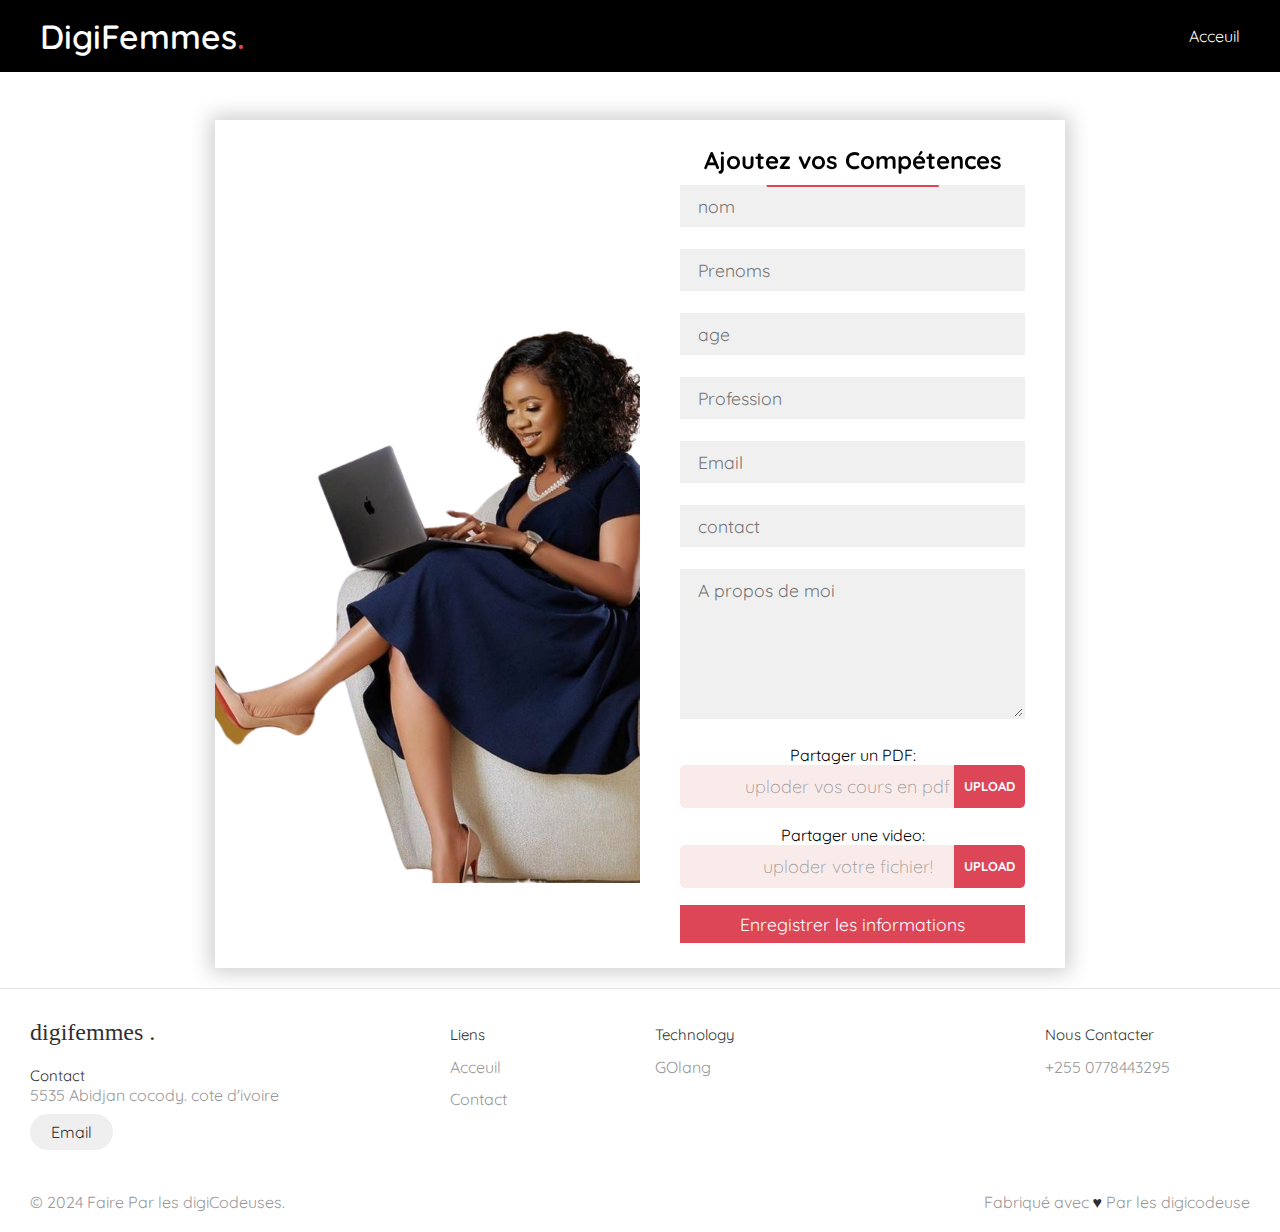
<file: Templates/formulaire.html>
<!DOCTYPE html>
<html>

<head>
    <title>Registration Form</title>
    <link rel="stylesheet" type="text/css" href="../ressources/formulaire.css">
    <link rel="preconnect" href="https://fonts.googleapis.com">
    <link rel="preconnect" href="https://fonts.gstatic.com" crossorigin>
    <link href="https://fonts.googleapis.com/css2?family=Quicksand:wght@300..700&display=swap" rel="stylesheet">
</head>

<body>
    <header>
        <nav class="navbar">
            <a class="logo" href="#">DigiFemmes<span>.</span></a>
            <ul class="menu-links">
                <li><a href="/">Acceuil</a></li>
            </ul>
        </nav>
    </header>
    <div class="container">
        <div class="contact-box">
            <div class="gauche"></div>
            <div class="droite">
                <h2>Ajoutez vos Compétences</h2>
                <form method="POST" action="/enregistrer" enctype="multipart/form-data">
                    <input type="text" class="field" placeholder="nom" name="nom" required>
                    <input type="text" class="field" placeholder="Prenoms" name="prenom" required>
                    <input type="number" class="field" placeholder="age" name="age" required>
                    <input type="text" class="field" placeholder="Profession" name="profession" required>
                    <input type="email" class="field" placeholder="Email" name="email" required>
                    <input type="text" class="field" placeholder="contact" name="contact" required>
                
                    <textarea class="field area" placeholder="A propos de moi" name="competence" required></textarea>
                    <label for="favcolor">Partager un PDF:</label>
                    <div class="file-upload-wrapper" data-text="uploder vos cours en pdf">
                        <input name="files" type="file" class="file-upload-field" value="" multiple>
                    </div>
                    <label for="favcolor">Partager une video:</label>
                    <div class="file-upload-wrapper" data-text="uploder votre fichier!">
                        <input name="video" type="file" class="file-upload-field" value=""  accept="video/*">
                    </div>

                    <button class="btn">Enregistrer les informations</button>

                </form>
            </div>
        </div>
    </div>
  <!--------------------- footer----------------------------->
    <footer class="footer">
        <div class="footer__addr">
            <h1 class="footer__logo">DigiFemmes .</h1>

            <h2>Contact</h2>

            <address>
                5535 Abidjan cocody. cote d'ivoire <br>

                <a class="footer__btn" href="digifemes:digifemme@gmail.com">Email</a>
            </address>
        </div>

        <ul class="footer__nav">
            <li class="nav__item">
                <h2 class="nav__title">Liens </h2>

                <ul class="nav__ul">
                    <li>
                        <a href="#">Acceuil</a>
                    </li>

                    <li>
                        <a href="#">Contact</a>
                    </li>

                </ul>
            </li>

            <li class="nav__item nav__item--extra">
                <h2 class="nav__title">Technology</h2>

                <ul class="nav__ul nav__ul--extra">
                   

                    <li>
                        <a href="#">GOlang</a>
                    </li>

                  

                
                </ul>
            </li>

            <li class="nav__item">
                <h2 class="nav__title">Nous Contacter</h2>

                <ul class="nav__ul">
                    <li>
                        <a href="#">+255 0778443295</a>
                    </li>

                   
                </ul>
            </li>
        </ul>

        <div class="legal">
            <p>&copy; 2024 Faire Par les digiCodeuses.</p>

            <div class="legal__links">
                <span>Fabriqué avec <span class="heart">♥</span> Par les digicodeuse</span>
            </div>
        </div>
    </footer>


</body>

</html>
</file>
<file: ressources/formulaire.css>
* {
    padding: 0;
    margin: 0;
    box-sizing: border-box;
    font-family: "Quicksand", sans-serif;
    font-optical-sizing: auto;
}


header {
    position: fixed;
    top: 0;
    left: 0;
    width: 100%;
    padding: 15px;
    background-color: black;
}

header .navbar {
    display: flex;
    align-items: center;
    justify-content: space-between;
    max-width: 1200px;
    margin: 0 auto;
}

.navbar .logo {
    color: #fff;
    font-weight: 600;
    font-size: 2.1rem;
    text-decoration: none;
}

.navbar .logo span {
    color: #DC4657;
}

.navbar .menu-links {
    display: flex;
    list-style: none;
    gap: 35px;
}

.navbar a {
    color: #fff;
    text-decoration: none;
    transition: 0.2s ease;
}

.navbar a:hover {
    color: #DC4657;
}

body {
    width: 100%;
    height: 100vh;
}

.container {
    display: flex;
    justify-content: center;
    align-items: center;
    width: 100%;
    height: auto;
    padding: 20px 100px;
}

.container:after {
    content: '';
    position: absolute;
    left: 0;
    top: 0;
    width: 100%;
    height: auto;
    background: url("") no-repeat center;
    background-size: cover;
    z-index: -1;
    filter: blur(10px);
}

.contact-box {
    margin-top: 100px;
    max-width: 850px;
    display: grid;
    grid-template-columns: repeat(2, 1fr);
    justify-content: center;
    align-items: center;
    text-align: center;
    background-color: #fff;
    box-shadow: 0px 0px 19px 5px rgba(0, 0, 0, 0.19);
}

.gauche {
    height: 80%;
    background: url("digi.png") no-repeat center;
    background-size: cover;
}

.droite {
    padding: 25px 40px;
}

.container  h2 {
    position: relative;
    text-align: center;
    padding-bottom: 10px;
}

.container  h2::after {
    content: '';
    position: absolute;
    bottom: -2px;
    left: 50%;
    transform: translateX(-50%);
    height: 2px;
    width: 50%;
    background-color: #DC4657;
}

.field {
    width: 100%;
    padding: 0.5rem 1rem;
    outline: none;
    border: 2px solid rgba(0, 0, 0, 0);
    background-color: rgba(230, 230, 230, 0.6);
    font-size: 1.1rem;
    margin-bottom: 22px;
    transition: .3s;
}

.field:hover {
    background-color: rgba(0, 0, 0, 0.1);
}

.field:focus {
    background-color: #fff;
    border: 2px solid rgba(30, 85, 250, 0.47);
}

.area {
    min-height: 150px;
}

.btn {
    width: 100%;
    padding: 0.5rem 1rem;
    font-size: 1.1rem;
    background-color: #DC4657;
    cursor: pointer;
    outline: none;
    border: none;
    color: #fff;
    transition: .3s;
}

.btn:hover {
    background-color: #27ae60;
}


.file-upload-wrapper {
    Color: #4daf7c;
    height: 60px;
    position: relative;
    width: 100%;

    &:after {
        content: attr(data-text);
        font-size: 18px;
        position: absolute;
        top: 0;
        left: 0;
        background: #faebeb;
        padding: 10px 15px;
        display: block;
        width: calc(100% - 40px);
        pointer-events: none;
        z-index: 20;
        height: 60px - 20px;
        line-height: 60px - 20px;
        color: #999;
        border-radius: 5px 10px 10px 5px;
        font-weight: 300;
    }

    &:before {
        content: "Upload";
        position: absolute;
        top: 0;
        right: 0;
        display: inline-block;
        height: 43px;
        background: #DC4657;
        color: #fff;
        font-weight: 700;
        z-index: 25;
        font-size: 13px;
        line-height: 42px;
        padding: 0 10px;
        text-transform: uppercase;
        pointer-events: none;
        border-radius: 0 5px 5px 0;
    }

    &:hover {
        &:before {
            background: darken(red, 10%);
        }
    }

    input {
        opacity: 0;
        position: absolute;
        top: 0;
        right: 0;
        bottom: 0;
        left: 0;
        z-index: 99;
        height: 60px - 20px;
        margin: 0;
        padding: 0;
        display: block;
        cursor: pointer;
        width: 100%;
    }
}


@media screen and (max-width:880px) {
    .contact-box {
        grid-template-columns: 1fr;
    }

    .gauche {
        height: 200px;
    }
}

/*******************footer******************************/
.footer {
    display: flex;
    flex-flow: row wrap;
    padding: 30px 30px 20px 30px;
    color: #2f2f2f;
    background-color: #fff;
    border-top: 1px solid #e5e5e5;
  }
  
  .footer > * {
    flex:  1 100%;
  }
  
  .footer__addr {
    margin-right: 1.25em;
    margin-bottom: 2em;
  }
  
  .footer__logo {
    font-family: 'Pacifico', cursive;
    font-weight: 400;
    text-transform: lowercase;
    font-size: 1.5rem;
  }
  
  .footer__addr h2 {
    margin-top: 1.3em;
    font-size: 15px;
    font-weight: 400;
  }
  
  .nav__title {
    font-weight: 400;
    font-size: 15px;
  }
  
  .footer address {
    font-style: normal;
    color: #999;
  }
  
  .footer__btn {
    display: flex;
    align-items: center;
    justify-content: center;
    height: 36px;
    max-width: max-content;
    background-color: rgb(33, 33, 33, 0.07);
    border-radius: 100px;
    color: #2f2f2f;
    line-height: 0;
    margin: 0.6em 0;
    font-size: 1rem;
    padding: 0 1.3em;
  }
  
  .footer ul {
    list-style: none;
    padding-left: 0;
  }
  
  .footer li {
    line-height: 2em;
  }
  
  .footer a {
    text-decoration: none;
  }
  
  .footer__nav {
    display: flex;
      flex-flow: row wrap;
  }
  
  .footer__nav > * {
    flex: 1 50%;
    margin-right: 1.25em;
  }
  
  .nav__ul a {
    color: #999;
  }
  
  .nav__ul--extra {
    column-count: 2;
    column-gap: 1.25em;
  }
  
  .legal {
    display: flex;
    flex-wrap: wrap;
    color: #999;
  }
    
  .legal__links {
    display: flex;
    align-items: center;
  }
  
  .heart {
    color: #2f2f2f;
  }
  
  @media screen and (min-width: 24.375em) {
    .legal .legal__links {
      margin-left: auto;
    }
  }
  
  @media screen and (min-width: 40.375em) {
    .footer__nav > * {
      flex: 1;
    }
    
    .nav__item--extra {
      flex-grow: 2;
    }
    
    .footer__addr {
      flex: 1 0px;
    }
    
    .footer__nav {
      flex: 2 0px;
    }
  }
</file>
